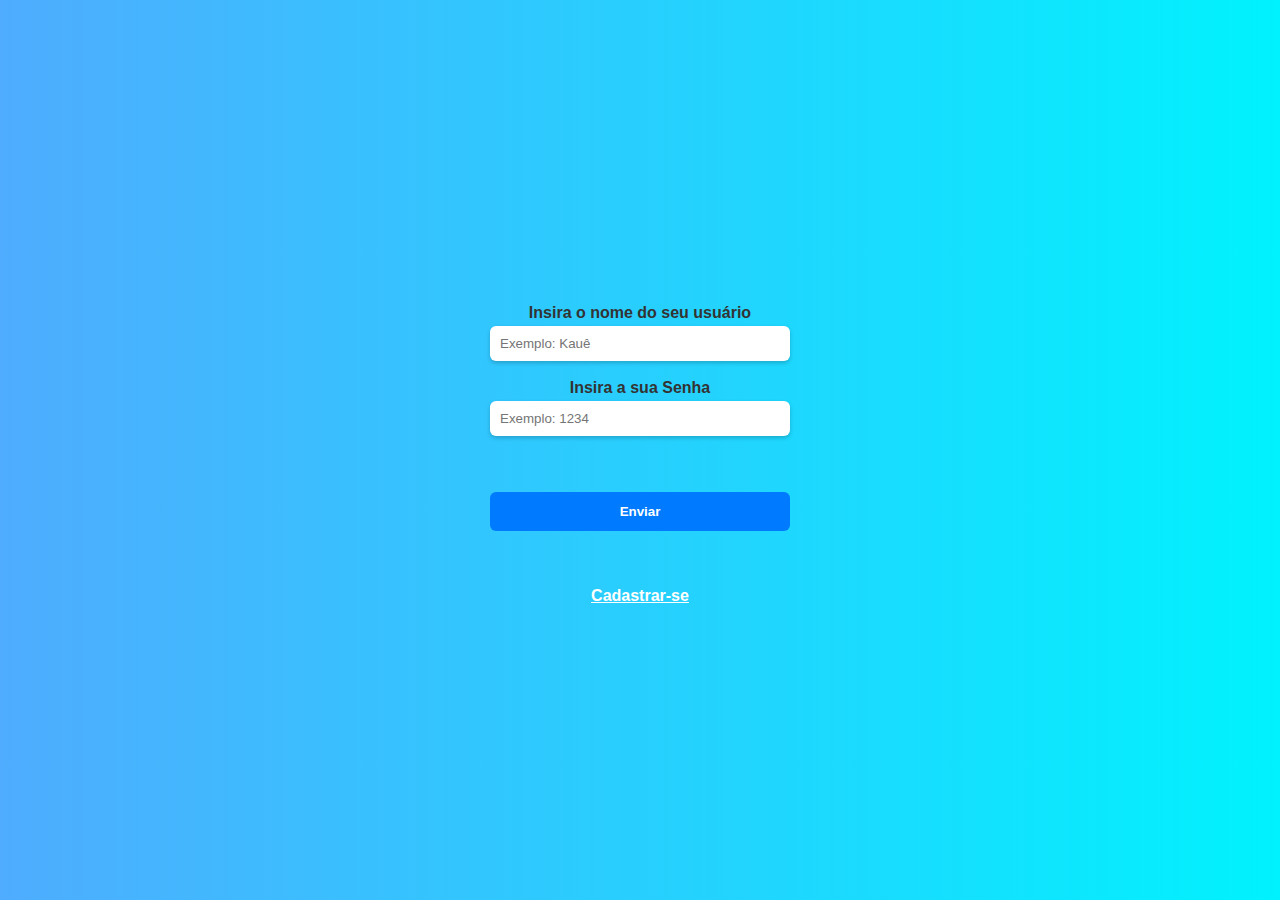
<file: index.html>
<!DOCTYPE html>
<html lang="pt-br">
<head>
    <meta charset="UTF-8">
    <meta name="viewport" content="width=device-width, initial-scale=1.0">
    <title>Tela de Login_Cadastro</title>
    <link rel="stylesheet" href="style.css">
</head>
<body>
    <!-- Usuário inseri o seu  nome cadastrado -->
    <p>Insira o nome do seu usuário</p>
    <input type="text" id="NomeUsuario" placeholder="Exemplo: Kauê">

    <!-- Usuário inseri a senha cadastrada -->
    <p>Insira a sua Senha</p>
    <input type="text" id="Senha" placeholder="Exemplo: 1234">
    <br><br>

    <!-- Botão de enviar -->
    <input type="button" value="Enviar">

    <br><br>
    <!-- Caso não tenha cadastro -->
    <a href="Cadastro.html">Cadastrar-se</a>
    
    <script src="Script.js"></script>
</body>

</html>
</file>
<file: style.css>
body {
    font-family: 'Segoe UI', Tahoma, Geneva, Verdana, sans-serif;
    background: linear-gradient(to right, #4facfe, #00f2fe);
    display: flex;
    flex-direction: column;
    align-items: center;
    justify-content: center;
    min-height: 100vh;
    margin: 0;
    color: #333;
}

/* Estilização dos parágrafos */
p {
    margin: 8px 0 4px;
    font-weight: bold;
}

/* Inputs de texto, senha, e-mail, data */
input[type="text"],
input[type="password"],
input[type="email"],
input[type="date"] {
    width: 280px;
    padding: 10px;
    margin-bottom: 10px;
    border: none;
    border-radius: 6px;
    box-shadow: 0 2px 4px rgba(0,0,0,0.2);
}

/* Botão de enviar */
input[type="button"] {
    width: 300px;
    padding: 12px;
    margin-top: 10px;
    background-color: #007BFF;
    color: white;
    border: none;
    border-radius: 6px;
    font-weight: bold;
    cursor: pointer;
    transition: background-color 0.3s ease;
}

input[type="button"]:hover {
    background-color: #0056b3;
}

/* Link de cadastro */
a {
    margin-top: 20px;
    color: white;
    text-decoration: underline;
    font-weight: bold;
}

/* Responsividade para telas pequenas */
@media (max-width: 400px) {
    input[type="text"],
    input[type="password"],
    input[type="email"],
    input[type="date"],
    input[type="button"] {
        width: 90%;
    }
}
</file>
